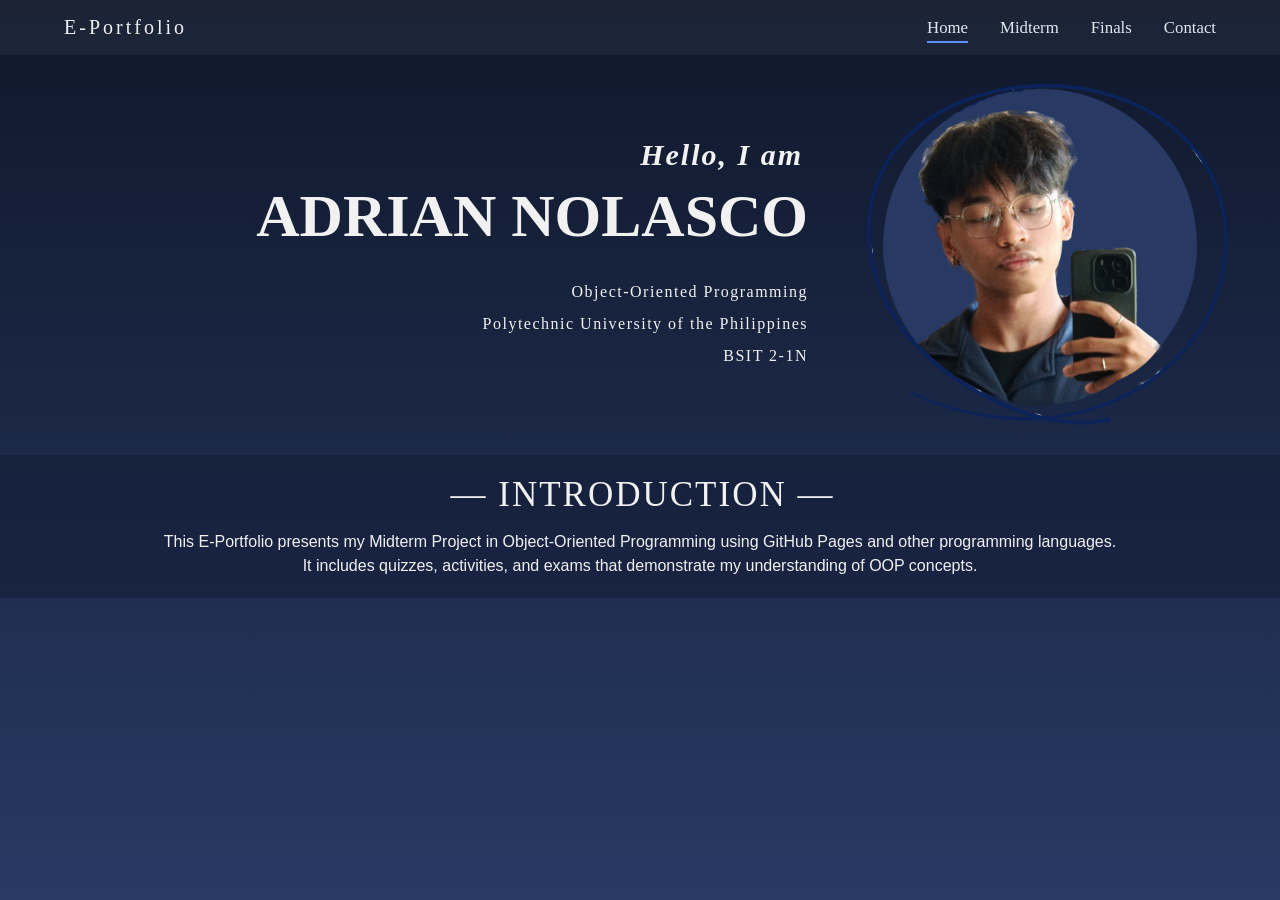
<file: index.html>
<!DOCTYPE html>
<html lang="en">
<head>
    <meta charset="UTF-8">
    <meta name="viewport" content="width=device-width, initial-scale=1.0">
    <link rel="stylesheet" href="css/mainPage.css">
    <link rel="stylesheet" href="css/homePage.css">
    <title>Homepage</title>
</head>
<body>

    <nav>
        <div class="pseudologo">E-Portfolio</div>
        <ul class="nav-links">
            <li><a href="index.html" class="active">Home</a></li>
            <li><a href="otherPages/midtermPage.html">Midterm</a></li>
            <li><a href="otherPages/finalPage.html">Finals</a></li>
            <li><a href="otherPages/contact.html">Contact</a></li>
        </ul>
    </nav>

    <div class="container">
        <div class="details">
            <h2 class = "beforeName">Hello, I am</h2>
            <h1 class = "name">ADRIAN NOLASCO</h1>
            <p class= "pDetails">Object-Oriented Programming <br> 
               Polytechnic University of the Philippines <br>
               BSIT 2-1N</p>
        </div>
        <div class="mainImage">
            <img src="images/finalAdrian.png" alt="Adrian">
        </div>
    </div>
    
    <div class="intro"> 
        <h2 class="introduction">— INTRODUCTION —</h2>
        <p class="textIntro">This E-Portfolio presents my Midterm Project in Object-Oriented Programming 
        using GitHub Pages and other programming languages. <br> It includes quizzes, activities, and exams that demonstrate 
        my understanding of OOP concepts. </p>
    </div>
</body> 
</html>
</file>
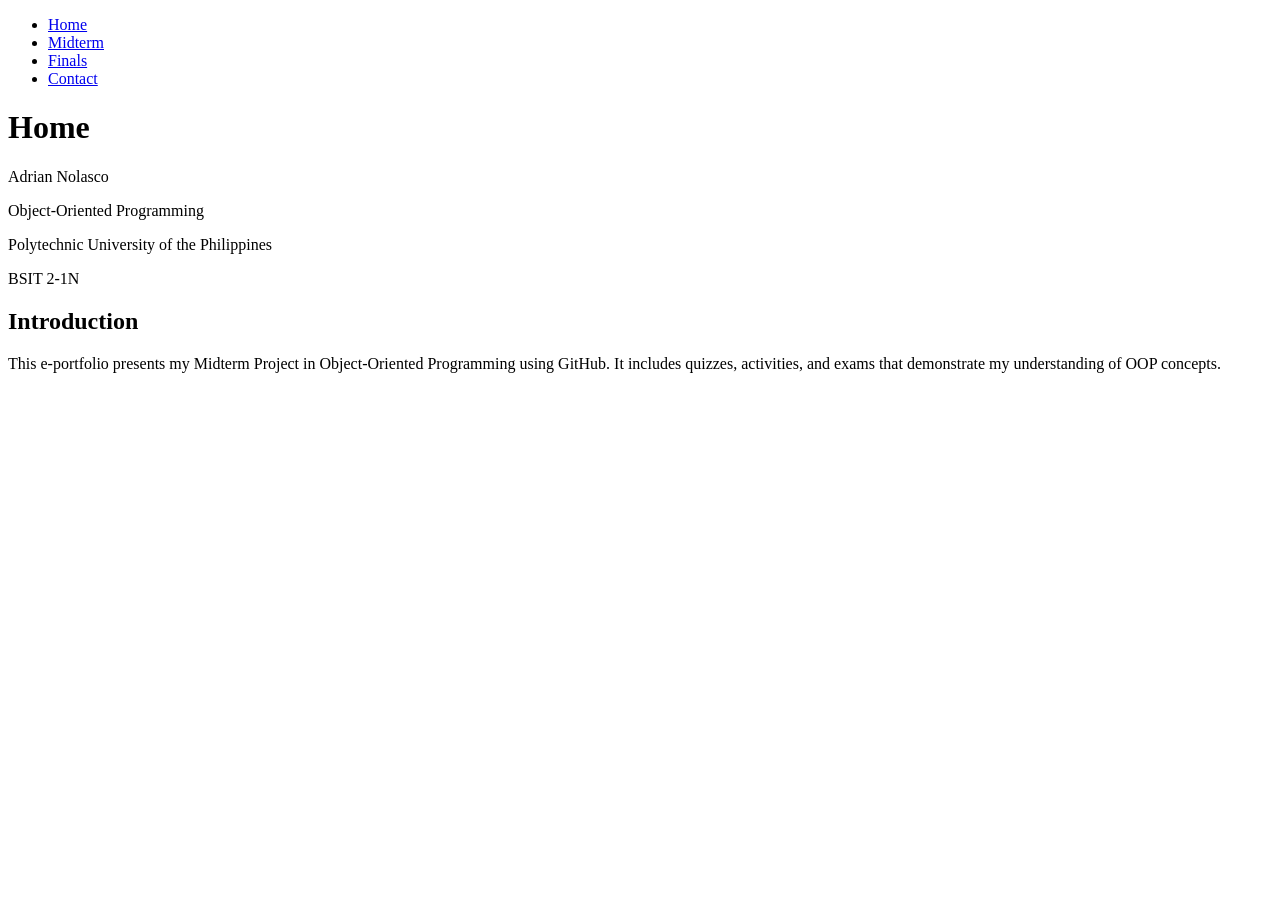
<file: HTML Files/index.html>
<!DOCTYPE html>
<html lang="en">
<head>
    <meta charset="UTF-8">
    <meta name="viewport" content="width=device-width, initial-scale=1.0">
    <title>Homepage</title>
</head>
<body>
    <nav>
        <ul>
            <li><a href="index.html">Home</a></li>
            <li><a href="midtermPage.html">Midterm</a></li>
            <li><a href="n">Finals</a></li>
            <li><a href="to">Contact</a></li>
        </ul>
    </nav>

    <h1>Home</h1>
    <p>Adrian Nolasco</p>
    <p>Object-Oriented Programming</p>
    <p>Polytechnic University of the Philippines</p>
    <p>BSIT 2-1N</p>

    <h2>Introduction</h2>
    <p>This e-portfolio presents my Midterm Project in Object-Oriented Programming 
        using GitHub. It includes quizzes, activities, and exams that demonstrate 
        my understanding of OOP concepts. </p>
</body>
</html>
</file>
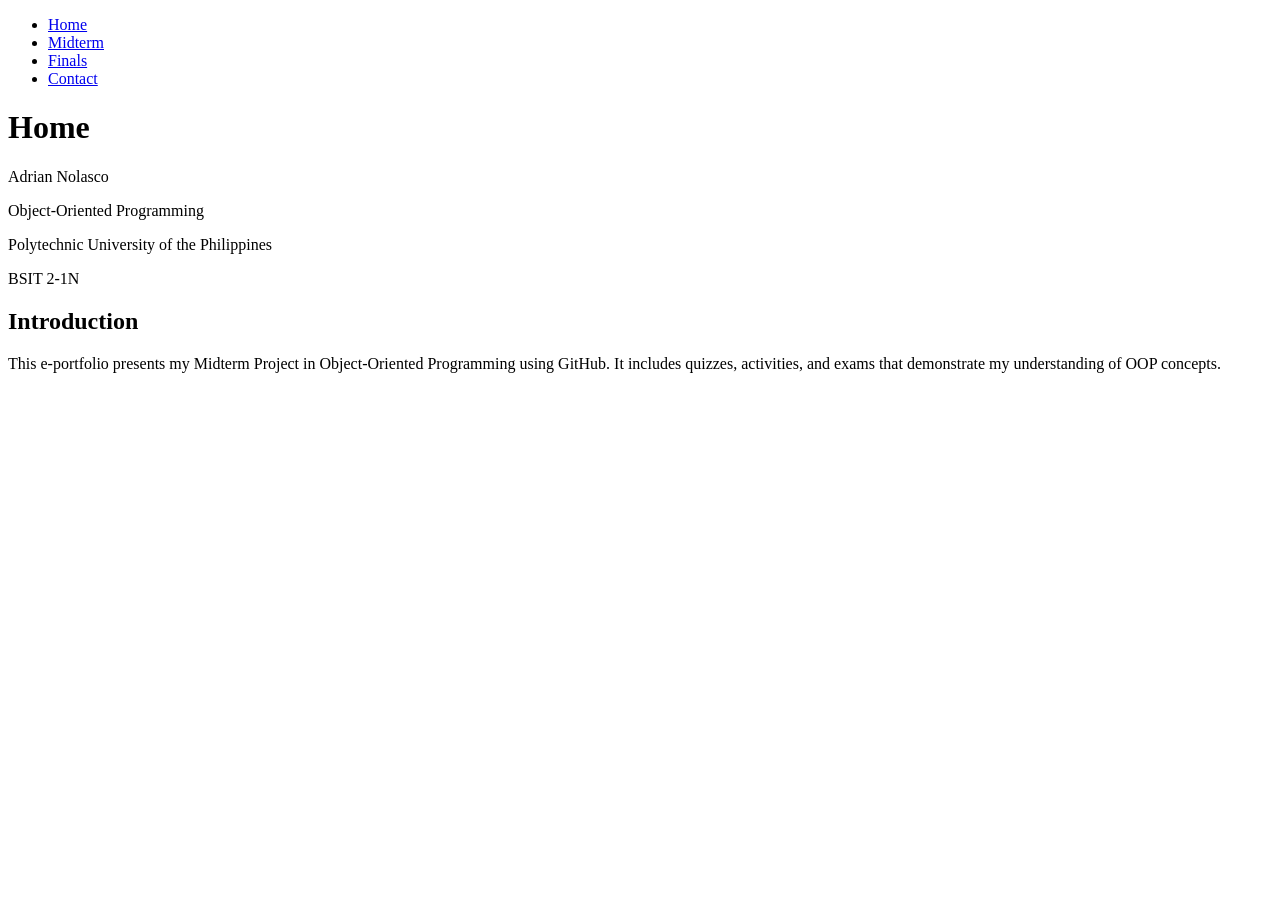
<file: HTML Files/Homepage.html>
<!DOCTYPE html>
<html lang="en">
<head>
    <meta charset="UTF-8">
    <meta name="viewport" content="width=device-width, initial-scale=1.0">
    <title>Homepage</title>
</head>
<body>
    <nav>
        <ul>
            <li><a href="Homepage.html">Home</a></li>
            <li><a href="maya">Midterm</a></li>
            <li><a href="n">Finals</a></li>
            <li><a href="to">Contact</a></li>
        </ul>
    </nav>

    <h1>Home</h1>
    <p>Adrian Nolasco</p>
    <p>Object-Oriented Programming</p>
    <p>Polytechnic University of the Philippines</p>
    <p>BSIT 2-1N</p>

    <h2>Introduction</h2>
    <p>This e-portfolio presents my Midterm Project in Object-Oriented Programming 
        using GitHub. It includes quizzes, activities, and exams that demonstrate 
        my understanding of OOP concepts. </p>
</body>
</html>
</file>
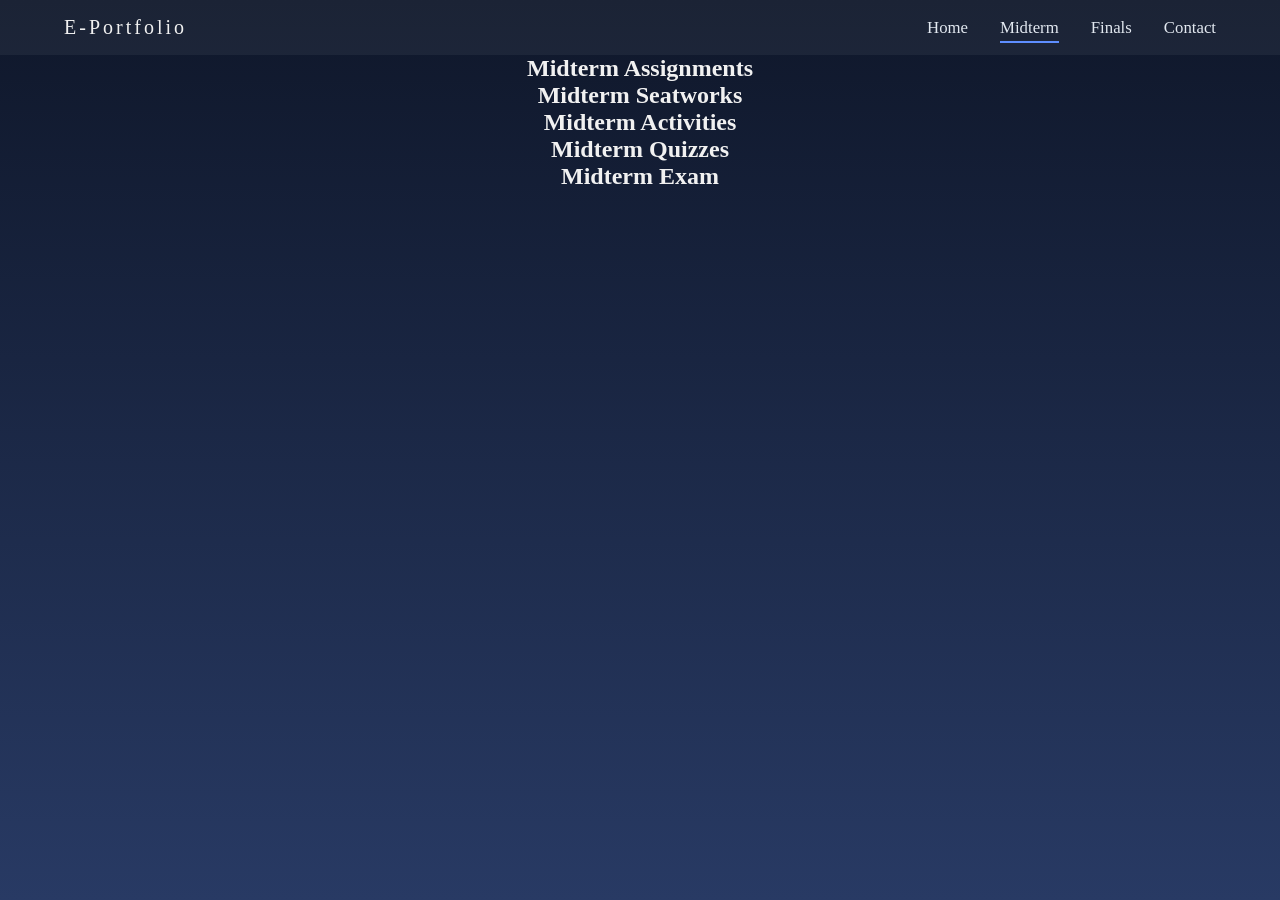
<file: otherPages/midtermPage.html>
<!DOCTYPE html>
<html lang="en">
<head>
    <meta charset="UTF-8">
    <meta name="viewport" content="width=device-width, initial-scale=1.0">
    <link rel="stylesheet" href="../css/mainPage.css">
    <link rel="stylesheet" href="../css/midtermPage.css">
    <title>MidtermPage</title>
</head>
<body>
    <nav>
        <div class="pseudologo">E-Portfolio</div>
        <ul class="nav-links">
            <li><a href="../index.html">Home</a></li>
            <li><a href="midtermPage.html" class="active">Midterm</a></li>
            <li><a href="finalPage.html">Finals</a></li>
            <li><a href="contact.html">Contact</a></li>
        </ul>
    </nav>

    <div class="assignment option">
        <h2>Midterm Assignments</h2>
        <div class="as1"></div>
    </div>

    <div class="seatwork option">
        <h2>Midterm Seatworks</h2>
        <div class="sw1"></div>
        <div class="sw2"></div>
    </div>

    <div class="activity option">
        <h2>Midterm Activities</h2>
        <div class="act1"></div>
        <div class="act2"></div>
        <div class="act3"></div>
        <div class="act4"></div>
        <div class="act5"></div>
    </div>

    <div class="quiz option">
        <h2>Midterm Quizzes</h2>
    </div>

    <div class="exam option">
        <h2>Midterm Exam</h2>
    </div>
</body>
</html>
</file>
<file: css/mainPage.css>
* {
    margin: 0;
    padding: 0;
    box-sizing: border-box;
}

html, body {
    min-height: 100%;
}

body {
    background: #0f172a;
    background-image: linear-gradient(#0f172a, #283a64);
    background-repeat: no-repeat;
    background-size: cover;
    color: rgb(241, 241, 241);
}

nav {
    width: 100%;
    padding: 1rem 5%;
    background: rgba(255, 255, 255, 0.05);
    border-bottom: 1 px solid rgba(255, 255, 255, 0.1);
    backdrop-filter: blur;
    display: flex;
    align-items: center;
    justify-content: space-between;
}



nav .pseudologo {
    font-size: 20px;
    letter-spacing: 3px;
}

.nav-links {
    list-style: none;
    display: flex;
    gap: 2rem;
}

.nav-links li a {
    position: relative;
    font-size: 1.05rem;
    font-weight: 500;
    text-decoration: none;
    color: #e2e8f0;
    transition: 0.2s;
}

.nav-links a.active {
  border-bottom: 2px solid #5e8eff;
  padding-bottom: 4px;
}

.nav-links li a:hover {
    color: rgb(0, 157, 255);
    text-shadow: 0 0 10px #5e8eff;
}
</file>
<file: css/homePage.css>
.details {
    text-align: right;
    flex: 1;
}

.pDetails {
    line-height: 2;
    font-family: haette;
    letter-spacing: 1.5px;
}

.intro {
    background-color: rgba(9, 16, 34, 0.3);
    padding: 20px;
    width: 100%;
    margin: 0 auto;
}

.introduction {
    display: flex;
    align-items: center;
    justify-content: center;
    padding: 0px 5px 15px 10px;
    font-size: 35px;
    font-family: Impact;
    letter-spacing: 2px;
    font-weight: normal;
}

.textIntro {
    display: flex;
    align-items: center;
    justify-content: center;
    text-align: center;
    line-height: 1.5;
    font-family: sans-serif;
}


.mainImage img {
    width: 300px;
    border-radius: 20px;
    flex: 1;
    display: flex;
    justify-content: flex-start;
}

.mainImage {
    position: relative;
    width: 400px;
    display: flex;
    justify-content: center;
    align-items: center;
}


.container {
    display: flex;
    align-items: center;
    justify-content: space-between;
    width: 100%;
    max-width: 1200px;
    margin: 0 auto;
    gap: 2rem;
}

.beforeName {
    font-weight: bold;
    font-family: Times;
    padding-right: 5px;
    letter-spacing: 2px;
    font-style: italic;
    font-size: 30px;
}

.name {
    font-weight: bolder;
    font-size: 60px;
    font-family: Georgia, serif;
    padding-bottom: 20px;
    margin-bottom: 5px;
    margin-top: 5px;
    padding-top: 5px;
}

.mainImage {
  width: 400px;
}
</file>
<file: css/midtermPage.css>
html {
  scroll-behavior: smooth;
}

.title {
    text-align: center;
}

.option {
    text-align: center;

}
</file>
